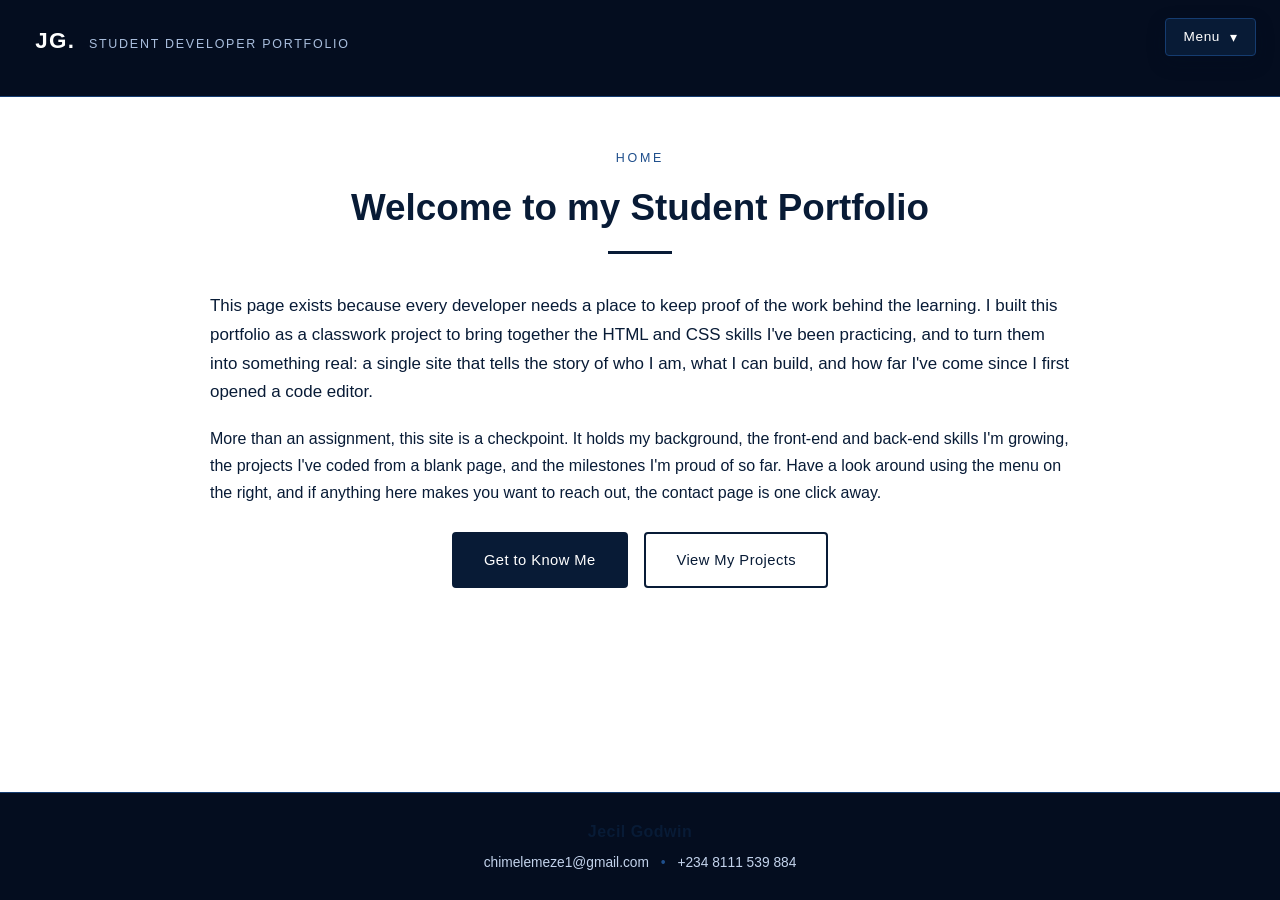
<file: index.html>
<!DOCTYPE html>
<html lang="en">
<head>
  <meta charset="UTF-8">
  <meta name="viewport" content="width=device-width, initial-scale=1.0">
  <title>Home | Jecil Godwin — Student Portfolio</title>
  <link rel="stylesheet" href="styl.css">
</head>
<body>

  <header class="site-header">
    <a href="index.html" class="logo">JG<span class="logo-dot">.</span></a>
    <p class="tagline">Student Developer Portfolio</p>
  </header>

  <nav class="side-nav" aria-label="Primary navigation">
    <button type="button" class="nav-toggle" id="navToggle" aria-haspopup="true" aria-expanded="false" aria-controls="navMenu">
      <span>Menu</span>
      <span class="nav-toggle-icon" aria-hidden="true">&#9662;</span>
    </button>
    <div class="side-nav-inner" id="navMenu">
      <a href="index.html" class="nav-btn is-active">Home</a>
      <a href="about.html" class="nav-btn">About Me</a>
      <a href="skills.html" class="nav-btn">Skills</a>
      <a href="projects.html" class="nav-btn">Projects</a>
      <a href="achievements.html" class="nav-btn">Achievements</a>
      <a href="contact.html" class="nav-btn">Contact</a>
    </div>
  </nav>

  <main>
    <div class="container">
      <span class="page-kicker">Home</span>
      <h1 class="page-heading">Welcome to my Student Portfolio</h1>
      <div class="heading-rule"></div>

      <p class="lede">This page exists because every developer needs a place to keep proof of the work behind the learning. I built this portfolio as a classwork project to bring together the HTML and CSS skills I've been practicing, and to turn them into something real: a single site that tells the story of who I am, what I can build, and how far I've come since I first opened a code editor.</p>

      <p>More than an assignment, this site is a checkpoint. It holds my background, the front-end and back-end skills I'm growing, the projects I've coded from a blank page, and the milestones I'm proud of so far. Have a look around using the menu on the right, and if anything here makes you want to reach out, the contact page is one click away.</p>

      <div class="btn-row">
        <a href="about.html" class="btn">Get to Know Me</a>
        <a href="projects.html" class="btn btn-outline">View My Projects</a>
      </div>
    </div>
  </main>

  <footer class="site-footer">
    <div class="footer-inner">
      <p class="footer-name">Jecil Godwin</p>
      <p class="footer-contact">
        <a href="mailto:chimelemeze1@gmail.com">chimelemeze1@gmail.com</a>
        <span aria-hidden="true">•</span>
        <a href="tel:+2348111539884">+234 8111 539 884</a>
      </p>
    </div>
  </footer>

  <script src="script.js"></script>
</body>
</html>
</file>
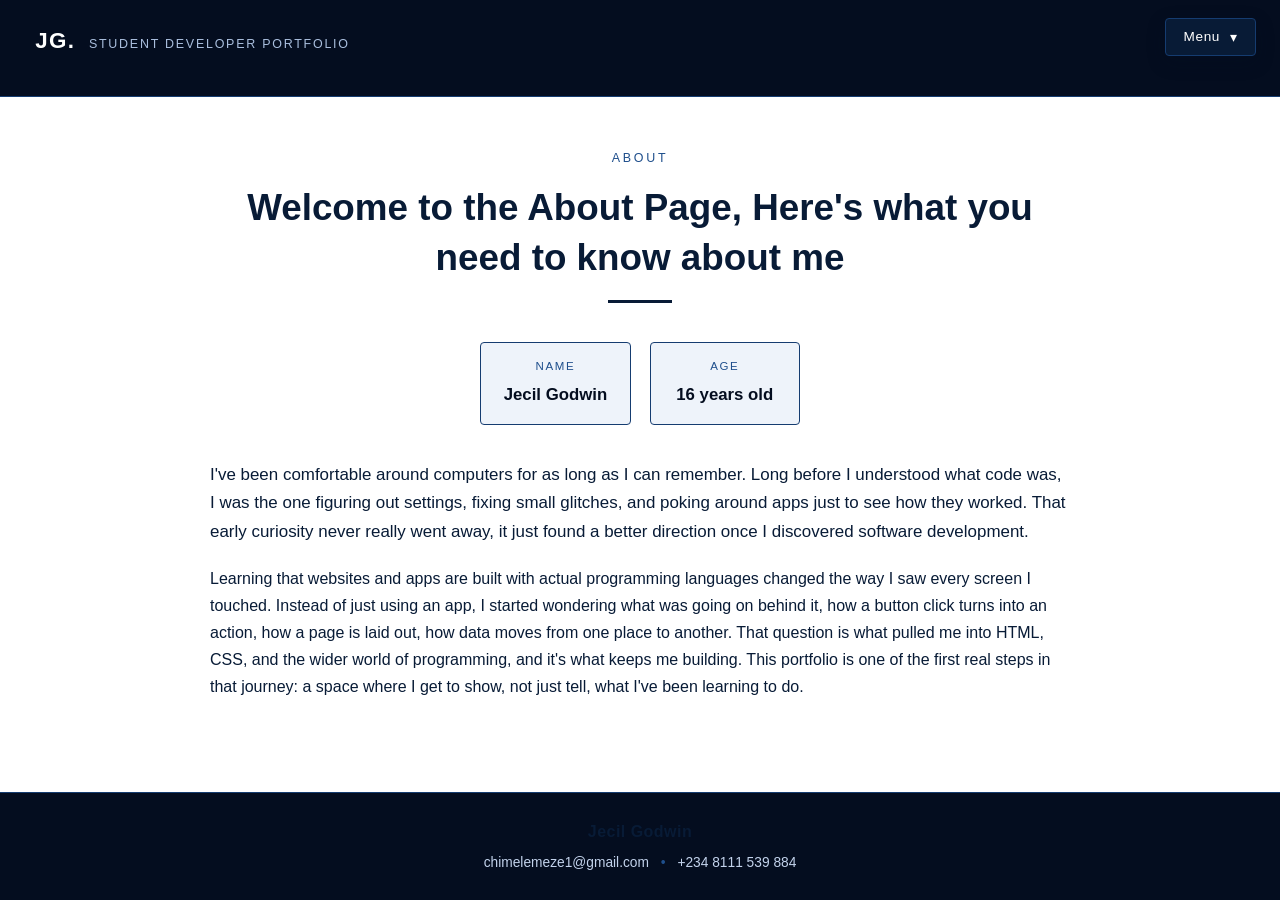
<file: about.html>
<!DOCTYPE html>
<html lang="en">
<head>
  <meta charset="UTF-8">
  <meta name="viewport" content="width=device-width, initial-scale=1.0">
  <title>About Me | Jecil Godwin — Student Portfolio</title>
  <link rel="stylesheet" href="styl.css">
</head>
<body>

  <header class="site-header">
    <a href="index.html" class="logo">JG<span class="logo-dot">.</span></a>
    <p class="tagline">Student Developer Portfolio</p>
  </header>

  <nav class="side-nav" aria-label="Primary navigation">
    <button type="button" class="nav-toggle" id="navToggle" aria-haspopup="true" aria-expanded="false" aria-controls="navMenu">
      <span>Menu</span>
      <span class="nav-toggle-icon" aria-hidden="true">&#9662;</span>
    </button>
    <div class="side-nav-inner" id="navMenu">
      <a href="index.html" class="nav-btn">Home</a>
      <a href="about.html" class="nav-btn is-active">About Me</a>
      <a href="skills.html" class="nav-btn">Skills</a>
      <a href="projects.html" class="nav-btn">Projects</a>
      <a href="achievements.html" class="nav-btn">Achievements</a>
      <a href="contact.html" class="nav-btn">Contact</a>
    </div>
  </nav>

  <main>
    <div class="container">
      <span class="page-kicker">About</span>
      <h1 class="page-heading">Welcome to the About Page, Here's what you need to know about me</h1>
      <div class="heading-rule"></div>

      <div class="bio-card">
        <div class="bio-fact">
          <span>Name</span>
          <strong>Jecil Godwin</strong>
        </div>
        <div class="bio-fact">
          <span>Age</span>
          <strong>16 years old</strong>
        </div>
      </div>

      <p class="lede">I've been comfortable around computers for as long as I can remember. Long before I understood what code was, I was the one figuring out settings, fixing small glitches, and poking around apps just to see how they worked. That early curiosity never really went away, it just found a better direction once I discovered software development.</p>

      <p>Learning that websites and apps are built with actual programming languages changed the way I saw every screen I touched. Instead of just using an app, I started wondering what was going on behind it, how a button click turns into an action, how a page is laid out, how data moves from one place to another. That question is what pulled me into HTML, CSS, and the wider world of programming, and it's what keeps me building. This portfolio is one of the first real steps in that journey: a space where I get to show, not just tell, what I've been learning to do.</p>
    </div>
  </main>

  <footer class="site-footer">
    <div class="footer-inner">
      <p class="footer-name">Jecil Godwin</p>
      <p class="footer-contact">
        <a href="mailto:chimelemeze1@gmail.com">chimelemeze1@gmail.com</a>
        <span aria-hidden="true">•</span>
        <a href="tel:+2348111539884">+234 8111 539 884</a>
      </p>
    </div>
  </footer>

  <script src="script.js"></script>
</body>
</html>
</file>
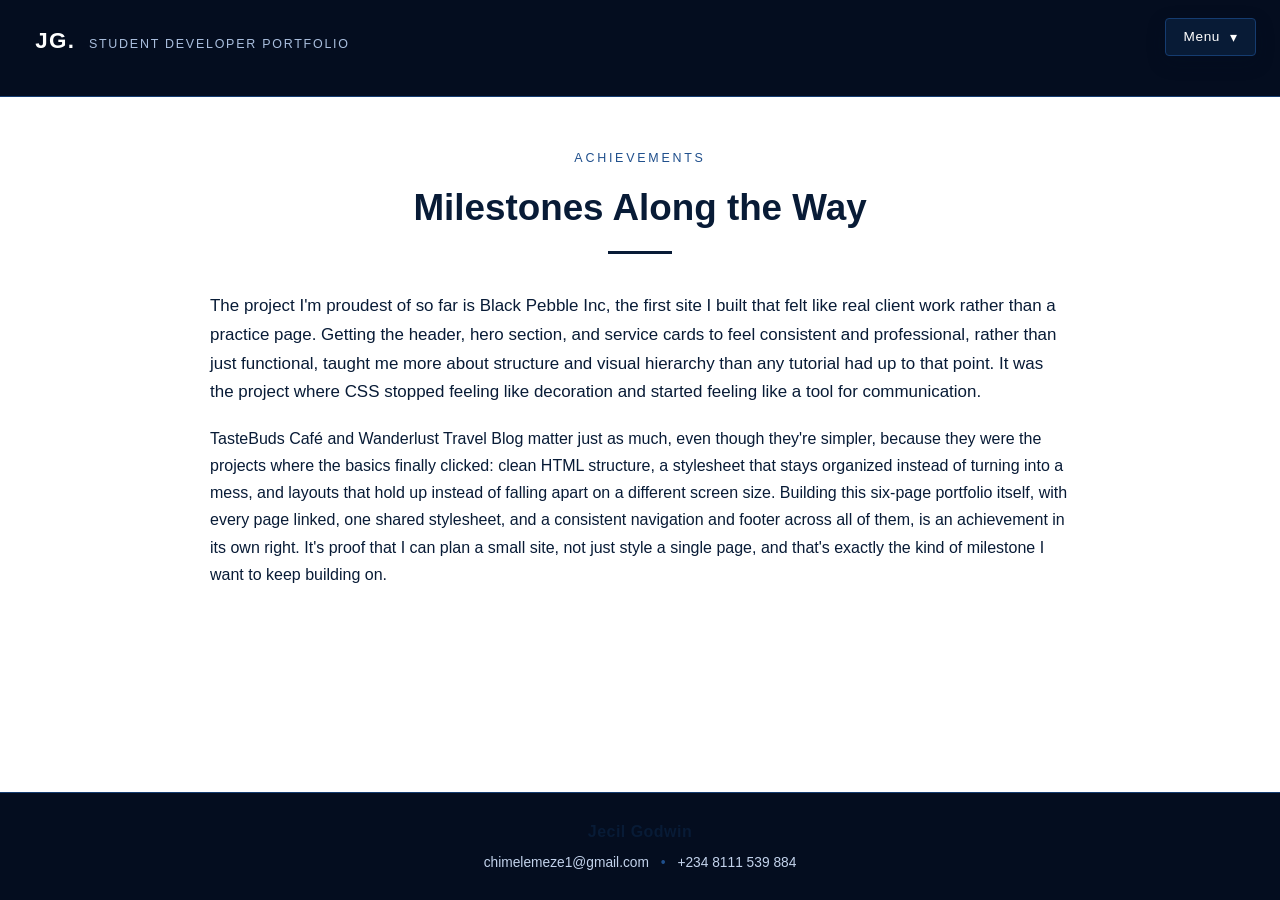
<file: achievements.html>
<!DOCTYPE html>
<html lang="en">
<head>
  <meta charset="UTF-8">
  <meta name="viewport" content="width=device-width, initial-scale=1.0">
  <title>Achievements | Jecil Godwin — Student Portfolio</title>
  <link rel="stylesheet" href="styl.css">
</head>
<body>

  <header class="site-header">
    <a href="index.html" class="logo">JG<span class="logo-dot">.</span></a>
    <p class="tagline">Student Developer Portfolio</p>
  </header>

  <nav class="side-nav" aria-label="Primary navigation">
    <button type="button" class="nav-toggle" id="navToggle" aria-haspopup="true" aria-expanded="false" aria-controls="navMenu">
      <span>Menu</span>
      <span class="nav-toggle-icon" aria-hidden="true">&#9662;</span>
    </button>
    <div class="side-nav-inner" id="navMenu">
      <a href="index.html" class="nav-btn">Home</a>
      <a href="about.html" class="nav-btn">About Me</a>
      <a href="skills.html" class="nav-btn">Skills</a>
      <a href="projects.html" class="nav-btn">Projects</a>
      <a href="achievements.html" class="nav-btn is-active">Achievements</a>
      <a href="contact.html" class="nav-btn">Contact</a>
    </div>
  </nav>

  <main>
    <div class="container">
      <span class="page-kicker">Achievements</span>
      <h1 class="page-heading">Milestones Along the Way</h1>
      <div class="heading-rule"></div>

      <div class="achieve-block">
        <p class="lede">The project I'm proudest of so far is Black Pebble Inc, the first site I built that felt like real client work rather than a practice page. Getting the header, hero section, and service cards to feel consistent and professional, rather than just functional, taught me more about structure and visual hierarchy than any tutorial had up to that point. It was the project where CSS stopped feeling like decoration and started feeling like a tool for communication.</p>

        <p>TasteBuds Café and Wanderlust Travel Blog matter just as much, even though they're simpler, because they were the projects where the basics finally clicked: clean HTML structure, a stylesheet that stays organized instead of turning into a mess, and layouts that hold up instead of falling apart on a different screen size. Building this six-page portfolio itself, with every page linked, one shared stylesheet, and a consistent navigation and footer across all of them, is an achievement in its own right. It's proof that I can plan a small site, not just style a single page, and that's exactly the kind of milestone I want to keep building on.</p>
      </div>
    </div>
  </main>

  <footer class="site-footer">
    <div class="footer-inner">
      <p class="footer-name">Jecil Godwin</p>
      <p class="footer-contact">
        <a href="mailto:chimelemeze1@gmail.com">chimelemeze1@gmail.com</a>
        <span aria-hidden="true">•</span>
        <a href="tel:+2348111539884">+234 8111 539 884</a>
      </p>
    </div>
  </footer>

  <script src="script.js"></script>
</body>
</html>
</file>
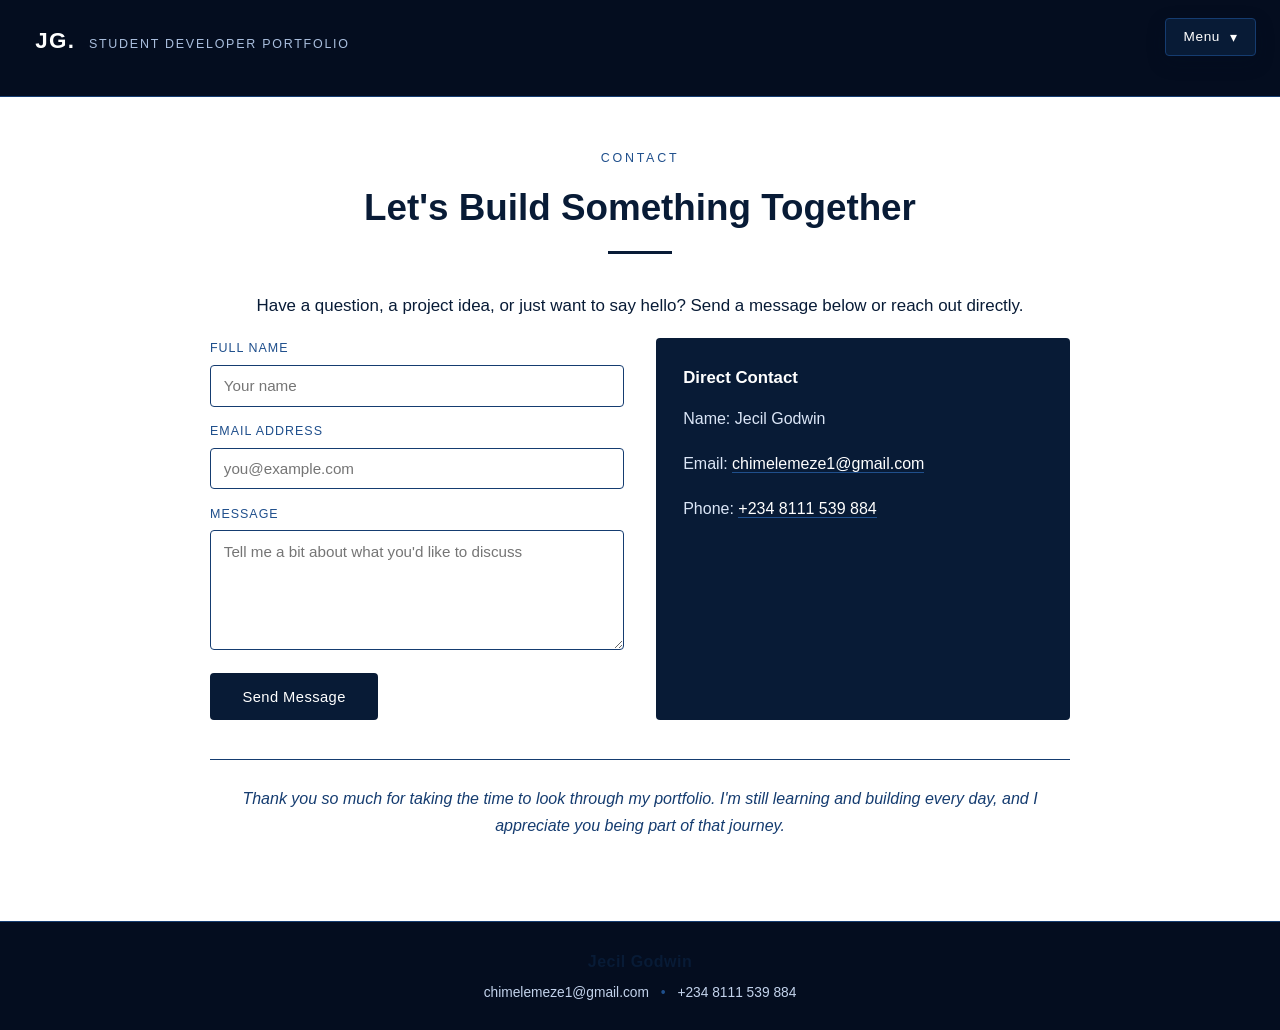
<file: contact.html>
<!DOCTYPE html>
<html lang="en">
<head>
  <meta charset="UTF-8">
  <meta name="viewport" content="width=device-width, initial-scale=1.0">
  <title>Contact | Jecil Godwin — Student Portfolio</title>
  <link rel="stylesheet" href="styl.css">
</head>
<body>

  <header class="site-header">
    <a href="index.html" class="logo">JG<span class="logo-dot">.</span></a>
    <p class="tagline">Student Developer Portfolio</p>
  </header>

  <nav class="side-nav" aria-label="Primary navigation">
    <button type="button" class="nav-toggle" id="navToggle" aria-haspopup="true" aria-expanded="false" aria-controls="navMenu">
      <span>Menu</span>
      <span class="nav-toggle-icon" aria-hidden="true">&#9662;</span>
    </button>
    <div class="side-nav-inner" id="navMenu">
      <a href="index.html" class="nav-btn">Home</a>
      <a href="about.html" class="nav-btn">About Me</a>
      <a href="skills.html" class="nav-btn">Skills</a>
      <a href="projects.html" class="nav-btn">Projects</a>
      <a href="achievements.html" class="nav-btn">Achievements</a>
      <a href="contact.html" class="nav-btn is-active">Contact</a>
    </div>
  </nav>

  <main>
    <div class="container">
      <span class="page-kicker">Contact</span>
      <h1 class="page-heading">Let's Build Something Together</h1>
      <div class="heading-rule"></div>
      <p class="lede" style="text-align:center;">Have a question, a project idea, or just want to say hello? Send a message below or reach out directly.</p>

      <div class="contact-wrap">
        <form class="contact-form" action="mailto:chimelemeze1@gmail.com" method="post" enctype="text/plain">
          <div>
            <label for="name">Full Name</label>
            <input type="text" id="name" name="name" placeholder="Your name" required>
          </div>
          <div>
            <label for="email">Email Address</label>
            <input type="email" id="email" name="email" placeholder="you@example.com" required>
          </div>
          <div>
            <label for="message">Message</label>
            <textarea id="message" name="message" placeholder="Tell me a bit about what you'd like to discuss" required></textarea>
          </div>
          <button type="submit" class="btn" style="align-self:flex-start;">Send Message</button>
        </form>

        <div class="contact-direct">
          <h2>Direct Contact</h2>
          <p>Name: Jecil Godwin</p>
          <p>Email: <a href="mailto:chimelemeze1@gmail.com">chimelemeze1@gmail.com</a></p>
          <p>Phone: <a href="tel:+2348111539884">+234 8111 539 884</a></p>
        </div>
      </div>

      <p class="thank-you">Thank you so much for taking the time to look through my portfolio. I'm still learning and building every day, and I appreciate you being part of that journey.</p>
    </div>
  </main>

  <footer class="site-footer">
    <div class="footer-inner">
      <p class="footer-name">Jecil Godwin</p>
      <p class="footer-contact">
        <a href="mailto:chimelemeze1@gmail.com">chimelemeze1@gmail.com</a>
        <span aria-hidden="true">•</span>
        <a href="tel:+2348111539884">+234 8111 539 884</a>
      </p>
    </div>
  </footer>

  <script src="script.js"></script>
</body>
</html>
</file>
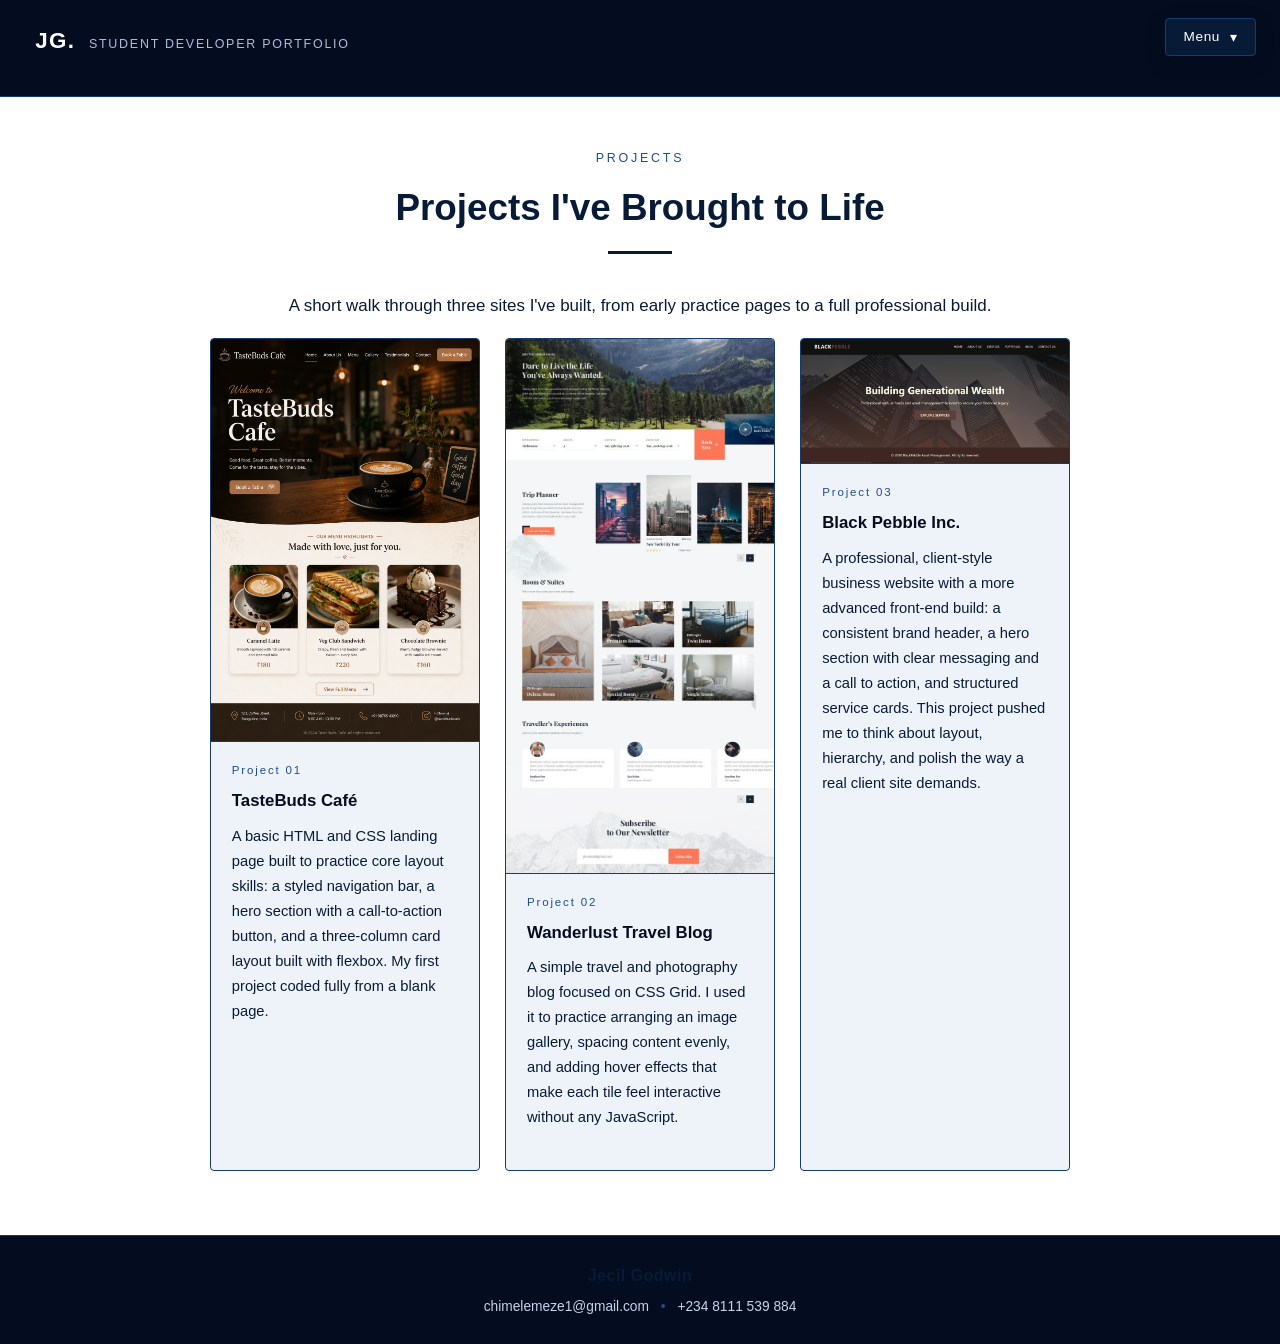
<file: projects.html>
<!DOCTYPE html>
<html lang="en">
<head>
  <meta charset="UTF-8">
  <meta name="viewport" content="width=device-width, initial-scale=1.0">
  <title>Projects | Jecil Godwin — Student Portfolio</title>
  <link rel="stylesheet" href="styl.css">
</head>
<body>

  <header class="site-header">
    <a href="index.html" class="logo">JG<span class="logo-dot">.</span></a>
    <p class="tagline">Student Developer Portfolio</p>
  </header>

  <nav class="side-nav" aria-label="Primary navigation">
    <button type="button" class="nav-toggle" id="navToggle" aria-haspopup="true" aria-expanded="false" aria-controls="navMenu">
      <span>Menu</span>
      <span class="nav-toggle-icon" aria-hidden="true">&#9662;</span>
    </button>
    <div class="side-nav-inner" id="navMenu">
      <a href="index.html" class="nav-btn">Home</a>
      <a href="about.html" class="nav-btn">About Me</a>
      <a href="skills.html" class="nav-btn">Skills</a>
      <a href="projects.html" class="nav-btn is-active">Projects</a>
      <a href="achievements.html" class="nav-btn">Achievements</a>
      <a href="contact.html" class="nav-btn">Contact</a>
    </div>
  </nav>

  <main>
    <div class="container">
      <span class="page-kicker">Projects</span>
      <h1 class="page-heading">Projects I've Brought to Life</h1>
      <div class="heading-rule"></div>
      <p class="lede" style="text-align:center;">A short walk through three sites I've built, from early practice pages to a full professional build.</p>

      <div class="project-grid">
        <article class="project-card">
          <div class="project-thumb">
            <img src="images/tastebuds.png" alt="Mockup of a cafe landing page with a navigation bar, hero heading, booking button, and three menu cards">
          </div>
          <div class="project-body">
            <span class="project-index">Project 01</span>
            <h2>TasteBuds Café</h2>
            <p>A basic HTML and CSS landing page built to practice core layout skills: a styled navigation bar, a hero section with a call-to-action button, and a three-column card layout built with flexbox. My first project coded fully from a blank page.</p>
          </div>
        </article>

        <article class="project-card">
          <div class="project-thumb">
            <img src="images/wanderlusttravel1.jpg" alt="Mockup of a travel blog with a photo grid layout of eight image tiles">
          </div>
          <div class="project-body">
            <span class="project-index">Project 02</span>
            <h2>Wanderlust Travel Blog</h2>
            <p>A simple travel and photography blog focused on CSS Grid. I used it to practice arranging an image gallery, spacing content evenly, and adding hover effects that make each tile feel interactive without any JavaScript.</p>
          </div>
        </article>

        <article class="project-card">
          <div class="project-thumb">
            <img src="images/blackpebble.png" alt="Mockup of the Black Pebble Inc professional business website with a branded header, hero banner, and service cards">
          </div>
          <div class="project-body">
            <span class="project-index">Project 03</span>
            <h2>Black Pebble Inc.</h2>
            <p>A professional, client-style business website with a more advanced front-end build: a consistent brand header, a hero section with clear messaging and a call to action, and structured service cards. This project pushed me to think about layout, hierarchy, and polish the way a real client site demands.</p>
          </div>
        </article>
      </div>
    </div>
  </main>

  <footer class="site-footer">
    <div class="footer-inner">
      <p class="footer-name">Jecil Godwin</p>
      <p class="footer-contact">
        <a href="mailto:chimelemeze1@gmail.com">chimelemeze1@gmail.com</a>
        <span aria-hidden="true">•</span>
        <a href="tel:+2348111539884">+234 8111 539 884</a>
      </p>
    </div>
  </footer>

  <script src="script.js"></script>
</body>
</html>
</file>
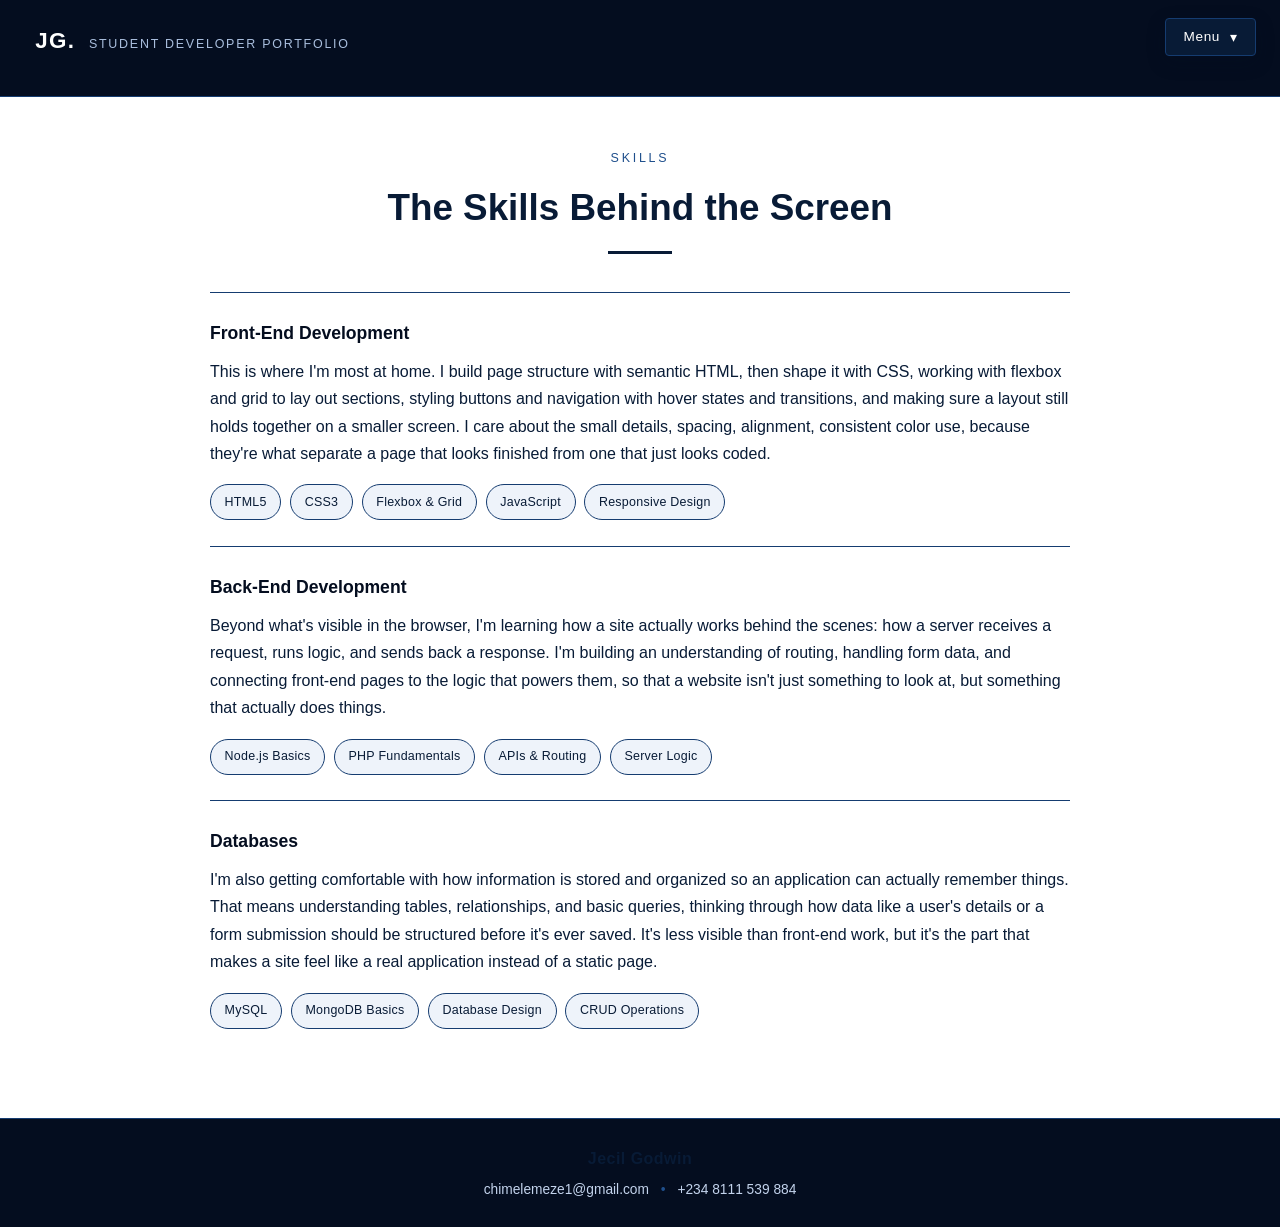
<file: skills.html>
<!DOCTYPE html>
<html lang="en">
<head>
  <meta charset="UTF-8">
  <meta name="viewport" content="width=device-width, initial-scale=1.0">
  <title>Skills | Jecil Godwin — Student Portfolio</title>
  <link rel="stylesheet" href="styl.css">
</head>
<body>

  <header class="site-header">
    <a href="index.html" class="logo">JG<span class="logo-dot">.</span></a>
    <p class="tagline">Student Developer Portfolio</p>
  </header>

  <nav class="side-nav" aria-label="Primary navigation">
    <button type="button" class="nav-toggle" id="navToggle" aria-haspopup="true" aria-expanded="false" aria-controls="navMenu">
      <span>Menu</span>
      <span class="nav-toggle-icon" aria-hidden="true">&#9662;</span>
    </button>
    <div class="side-nav-inner" id="navMenu">
      <a href="index.html" class="nav-btn">Home</a>
      <a href="about.html" class="nav-btn">About Me</a>
      <a href="skills.html" class="nav-btn is-active">Skills</a>
      <a href="projects.html" class="nav-btn">Projects</a>
      <a href="achievements.html" class="nav-btn">Achievements</a>
      <a href="contact.html" class="nav-btn">Contact</a>
    </div>
  </nav>

  <main>
    <div class="container">
      <span class="page-kicker">Skills</span>
      <h1 class="page-heading">The Skills Behind the Screen</h1>
      <div class="heading-rule"></div>

      <div class="skill-block">
        <h2>Front-End Development</h2>
        <p>This is where I'm most at home. I build page structure with semantic HTML, then shape it with CSS, working with flexbox and grid to lay out sections, styling buttons and navigation with hover states and transitions, and making sure a layout still holds together on a smaller screen. I care about the small details, spacing, alignment, consistent color use, because they're what separate a page that looks finished from one that just looks coded.</p>
        <div class="chip-row">
          <span class="chip">HTML5</span>
          <span class="chip">CSS3</span>
          <span class="chip">Flexbox &amp; Grid</span>
          <span class="chip">JavaScript</span>
          <span class="chip">Responsive Design</span>
        </div>
      </div>

      <div class="skill-block">
        <h2>Back-End Development</h2>
        <p>Beyond what's visible in the browser, I'm learning how a site actually works behind the scenes: how a server receives a request, runs logic, and sends back a response. I'm building an understanding of routing, handling form data, and connecting front-end pages to the logic that powers them, so that a website isn't just something to look at, but something that actually does things.</p>
        <div class="chip-row">
          <span class="chip">Node.js Basics</span>
          <span class="chip">PHP Fundamentals</span>
          <span class="chip">APIs &amp; Routing</span>
          <span class="chip">Server Logic</span>
        </div>
      </div>

      <div class="skill-block">
        <h2>Databases</h2>
        <p>I'm also getting comfortable with how information is stored and organized so an application can actually remember things. That means understanding tables, relationships, and basic queries, thinking through how data like a user's details or a form submission should be structured before it's ever saved. It's less visible than front-end work, but it's the part that makes a site feel like a real application instead of a static page.</p>
        <div class="chip-row">
          <span class="chip">MySQL</span>
          <span class="chip">MongoDB Basics</span>
          <span class="chip">Database Design</span>
          <span class="chip">CRUD Operations</span>
        </div>
      </div>
    </div>
  </main>

  <footer class="site-footer">
    <div class="footer-inner">
      <p class="footer-name">Jecil Godwin</p>
      <p class="footer-contact">
        <a href="mailto:chimelemeze1@gmail.com">chimelemeze1@gmail.com</a>
        <span aria-hidden="true">•</span>
        <a href="tel:+2348111539884">+234 8111 539 884</a>
      </p>
    </div>
  </footer>

  <script src="script.js"></script>
</body>
</html>
</file>
<file: styl.css>
/* =========================================================
   STUDENT PORTFOLIO — Jecil Godwin
   Single external stylesheet (styl.css) for all 6 pages
   Theme: Navy Blue + White only
   ========================================================= */

/* ---------- Design tokens ---------- */
:root{
  --navy-950:#040d1f;   /* deepest shade  - footer / active nav text bg   */
  --navy-900:#081b36;   /* header / nav base                              */
  --navy-800:#0d2c56;   /* section / hero background                      */
  --navy-700:#153c70;   /* cards, borders                                  */
  --navy-600:#1f4f8c;   /* hover fills, accents                           */
  --white:#ffffff;
  --off-white:#eef3fa;  /* near-white tint, used for light section bands  */
  --font-main:'Dubai Medium','Dubai','Segoe UI',Tahoma,Geneva,Verdana,sans-serif;
  --nav-width:210px;
  --radius:4px;
}

/* ---------- Reset ---------- */
*,*::before,*::after{ box-sizing:border-box; margin:0; padding:0; }
html{ scroll-behavior:smooth; }
img{ max-width:100%; display:block; }
a{ color:inherit; text-decoration:none; }
ul{ list-style:none; }

body{
  font-family:var(--font-main);
  color:var(--navy-900);
  background:var(--white);
  line-height:1.7;
  min-height:100vh;
  display:grid;
  grid-template-columns:1fr;
  grid-template-rows:auto 1fr auto;
}

:focus-visible{ outline:2px solid var(--navy-600); outline-offset:2px; }

/* ---------- Header ---------- */
.site-header{
  grid-column:1;
  grid-row:1;
  background:var(--navy-950);
  color:var(--white);
  padding:1.4rem 9.5rem 1.4rem 2.2rem;
  display:flex;
  align-items:baseline;
  gap:.85rem;
  border-bottom:1px solid var(--navy-700);
}
.logo{
  font-size:1.4rem;
  font-weight:700;
  letter-spacing:.06em;
}
.logo .logo-dot{
  color:var(--white);
  animation:blink 1.6s step-end infinite;
}
@keyframes blink{ 0%,49%{opacity:1;} 50%,100%{opacity:0;} }
.tagline{
  font-size:.78rem;
  letter-spacing:.14em;
  text-transform:uppercase;
  color:#a9bedd;
}

/* ---------- Nav dropdown (top-right corner) ---------- */
.side-nav{
  position:fixed;
  top:1.1rem;
  right:1.5rem;
  z-index:100;
  font-family:var(--font-main);
}

/* the always-visible trigger button */
.nav-toggle{
  position:relative;
  overflow:hidden;
  isolation:isolate;
  display:flex;
  align-items:center;
  gap:.6rem;
  width:100%;
  background:var(--navy-900);
  color:var(--white);
  border:1px solid var(--navy-700);
  border-radius:var(--radius);
  padding:.65rem 1.1rem;
  font-family:var(--font-main);
  font-size:.85rem;
  letter-spacing:.05em;
  cursor:pointer;
  box-shadow:0 6px 18px rgba(4,13,31,.28);
  transition:color .3s ease;
}
.nav-toggle::before{
  content:"";
  position:absolute;
  inset:0;
  background:var(--white);
  transform:scaleX(0);
  transform-origin:left;
  transition:transform .35s cubic-bezier(.65,0,.35,1);
  z-index:-1;
}
.nav-toggle:hover,
.nav-toggle:focus-visible,
.nav-toggle[aria-expanded="true"]{ color:var(--navy-900); }
.nav-toggle:hover::before,
.nav-toggle:focus-visible::before,
.nav-toggle[aria-expanded="true"]::before{ transform:scaleX(1); }

.nav-toggle-icon{
  margin-left:auto;
  display:inline-block;
  transition:transform .3s ease;
}
.nav-toggle[aria-expanded="true"] .nav-toggle-icon{ transform:rotate(180deg); }

/* the dropdown panel: still a vertical button group, just tucked under the trigger */
.side-nav-inner{
  position:absolute;
  top:calc(100% + .6rem);
  right:0;
  min-width:200px;
  display:flex;
  flex-direction:column;
  background:var(--navy-900);
  border:1px solid var(--navy-700);
  border-radius:var(--radius);
  overflow:hidden;
  box-shadow:0 16px 34px rgba(4,13,31,.35);
  opacity:0;
  transform:translateY(-8px);
  pointer-events:none;
  transition:opacity .22s ease, transform .22s ease;
}
.side-nav-inner.is-open{
  opacity:1;
  transform:translateY(0);
  pointer-events:auto;
}

.nav-btn{
  position:relative;
  overflow:hidden;
  isolation:isolate;
  display:block;
  width:100%;
  padding:.85rem 1.2rem;
  font-family:var(--font-main);
  font-size:.86rem;
  letter-spacing:.03em;
  color:var(--white);
  border-bottom:1px solid var(--navy-700);
  transition:color .3s ease, padding-left .3s ease;
}
.nav-btn:last-child{ border-bottom:none; }
.nav-btn::before{
  content:"";
  position:absolute;
  inset:0;
  background:var(--white);
  transform:scaleX(0);
  transform-origin:left;
  transition:transform .35s cubic-bezier(.65,0,.35,1);
  z-index:-1;
}
.nav-btn:hover,
.nav-btn:focus-visible{
  color:var(--navy-900);
  padding-left:1.5rem;
}
.nav-btn:hover::before,
.nav-btn:focus-visible::before{ transform:scaleX(1); }

.nav-btn.is-active{
  color:var(--navy-950);
  background:var(--white);
  font-weight:700;
  border-left:4px solid var(--navy-950);
}
.nav-btn.is-active::before{ display:none; }

/* ---------- Main content ---------- */
main{
  grid-column:1;
  grid-row:2;
  padding:3.2rem 2.2rem 4rem;
}
.container{ max-width:860px; margin:0 auto; }

/* Centered main headings, every page */
.page-heading{
  text-align:center;
  font-size:clamp(1.5rem,3.4vw,2.3rem);
  font-weight:700;
  color:var(--navy-900);
  line-height:1.35;
  margin-bottom:.75rem;
}
.page-kicker{
  display:block;
  text-align:center;
  font-size:.78rem;
  letter-spacing:.22em;
  text-transform:uppercase;
  color:var(--navy-600);
  margin-bottom:.9rem;
}
.heading-rule{
  width:64px;
  height:3px;
  background:var(--navy-900);
  margin:1.1rem auto 2.4rem;
}

p{ margin-bottom:1.1rem; color:var(--navy-900); }
p.lede{ font-size:1.06rem; }

/* ---------- Buttons (all non-nav buttons across the site) ---------- */
.btn{
  position:relative;
  overflow:hidden;
  isolation:isolate;
  display:inline-block;
  font-family:var(--font-main);
  font-size:.92rem;
  letter-spacing:.03em;
  padding:.85rem 1.9rem;
  border:2px solid var(--navy-900);
  border-radius:var(--radius);
  color:var(--white);
  background:var(--navy-900);
  cursor:pointer;
  transition:color .3s ease;
}
.btn::before{
  content:"";
  position:absolute;
  inset:0;
  background:var(--white);
  transform:scaleX(0);
  transform-origin:left;
  transition:transform .35s cubic-bezier(.65,0,.35,1);
  z-index:-1;
}
.btn:hover,
.btn:focus-visible{ color:var(--navy-900); }
.btn:hover::before,
.btn:focus-visible::before{ transform:scaleX(1); }

.btn-outline{
  background:transparent;
  color:var(--navy-900);
}
.btn-outline::before{ background:var(--navy-900); }
.btn-outline:hover,
.btn-outline:focus-visible{ color:var(--white); }

.btn-row{
  display:flex;
  gap:1rem;
  flex-wrap:wrap;
  justify-content:center;
  margin:1.6rem 0 .4rem;
}

/* ---------- Bio / info card (About page) ---------- */
.bio-card{
  display:flex;
  gap:1.2rem;
  flex-wrap:wrap;
  justify-content:center;
  margin:0 0 2.2rem;
}
.bio-fact{
  background:var(--off-white);
  border:1px solid var(--navy-700);
  border-radius:var(--radius);
  padding:.9rem 1.4rem;
  min-width:150px;
  text-align:center;
}
.bio-fact span{
  display:block;
  font-size:.72rem;
  letter-spacing:.14em;
  text-transform:uppercase;
  color:var(--navy-600);
  margin-bottom:.3rem;
}
.bio-fact strong{ font-size:1.05rem; color:var(--navy-950); }

/* ---------- Skill blocks ---------- */
.skill-block{
  border-top:1px solid var(--navy-700);
  padding:1.6rem 0;
}
.skill-block h2{
  font-size:1.1rem;
  color:var(--navy-950);
  margin-bottom:.6rem;
}
.chip-row{
  display:flex;
  flex-wrap:wrap;
  gap:.55rem;
  margin-top:.9rem;
}
.chip{
  font-size:.78rem;
  letter-spacing:.02em;
  padding:.4rem .85rem;
  border:1px solid var(--navy-700);
  border-radius:999px;
  color:var(--navy-900);
  background:var(--off-white);
}

/* ---------- Project cards ---------- */
.project-grid{
  display:grid;
  grid-template-columns:repeat(auto-fit,minmax(240px,1fr));
  gap:1.6rem;
  margin-top:1rem;
}
.project-card{
  position:relative;
  border:1px solid var(--navy-700);
  border-radius:var(--radius);
  overflow:hidden;
  background:var(--off-white);
  display:flex;
  flex-direction:column;
}
.project-thumb{
  border-bottom:1px solid var(--navy-700);
  background:var(--navy-900);
}
.project-body{ padding:1.2rem 1.3rem 1.4rem; flex:1; display:flex; flex-direction:column; }
.project-index{
  font-size:.72rem;
  letter-spacing:.16em;
  color:var(--navy-600);
  margin-bottom:.4rem;
}
.project-body h2{ font-size:1.05rem; color:var(--navy-950); margin-bottom:.5rem; }
.project-body p{ font-size:.92rem; flex:1; }

/* ---------- Achievements ---------- */
.achieve-block{ margin-top:.4rem; }

/* ---------- Contact ---------- */
.contact-wrap{
  display:grid;
  grid-template-columns:repeat(auto-fit,minmax(260px,1fr));
  gap:2rem;
  margin-top:1rem;
}
.contact-form{
  display:flex;
  flex-direction:column;
  gap:.9rem;
}
.contact-form label{
  font-size:.78rem;
  letter-spacing:.08em;
  text-transform:uppercase;
  color:var(--navy-600);
  margin-bottom:.35rem;
  display:block;
}
.contact-form input,
.contact-form textarea{
  width:100%;
  font-family:var(--font-main);
  font-size:.95rem;
  padding:.7rem .8rem;
  border:1px solid var(--navy-700);
  border-radius:var(--radius);
  background:var(--white);
  color:var(--navy-900);
}
.contact-form textarea{ resize:vertical; min-height:120px; }
.contact-direct{
  background:var(--navy-900);
  color:var(--white);
  border-radius:var(--radius);
  padding:1.6rem 1.7rem;
}
.contact-direct h2{ font-size:1.05rem; margin-bottom:.8rem; }
.contact-direct a{ color:var(--white); border-bottom:1px solid var(--navy-600); }
.contact-direct p{ color:#dbe6f7; }
.thank-you{
  margin-top:2.4rem;
  padding-top:1.6rem;
  border-top:1px solid var(--navy-700);
  text-align:center;
  color:var(--navy-700);
  font-style:italic;
}

/* ---------- Footer (every page) ---------- */
.site-footer{
  grid-column:1;
  grid-row:3;
  background:var(--navy-950);
  color:var(--white);
  padding:1.6rem 2.2rem;
  border-top:1px solid var(--navy-700);
}
.footer-inner{
  max-width:860px;
  margin:0 auto;
  text-align:center;
}
.footer-name{ font-weight:700; letter-spacing:.03em; margin-bottom:.35rem; }
.footer-contact{ font-size:.86rem; color:#c3d3ec; margin-bottom:0; }
.footer-contact span{ margin:0 .5rem; color:var(--navy-600); }

/* ---------- Responsive: keep the dropdown tidy on small screens ---------- */
@media (max-width:760px){
  .site-header{ padding-right:1.6rem; }
  .tagline{ display:none; }
  .side-nav{ top:.8rem; right:.9rem; }
  .nav-toggle{ padding:.55rem .9rem; font-size:.8rem; }
  .side-nav-inner{ min-width:180px; }
}
</file>
